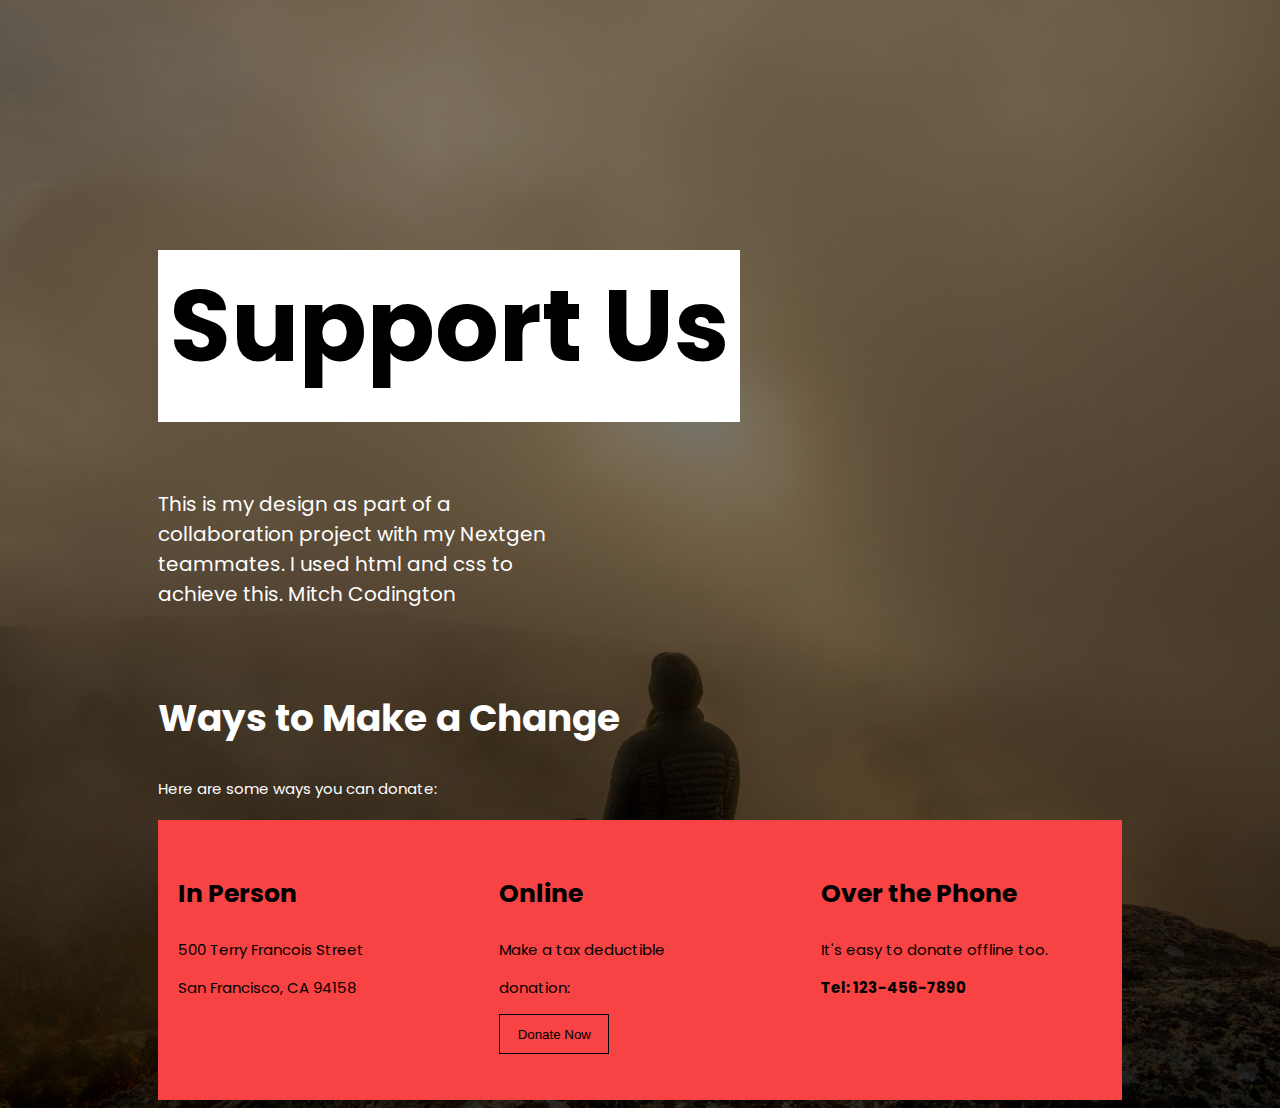
<file: index.html>
<!DOCTYPE html>
<html lang="en">
<head>
    <meta charset="UTF-8">
    <meta http-equiv="X-UA-Compatible" content="IE=edge">
    <meta name="viewport" content="width=device-width, initial-scale=1.0">
    <title>Donate</title>
    <link href="index.css" rel="stylesheet">
</head>
<!-- ############################################################################################### -->
<body>
    
        <h1>Support Us</h1>

<!-- .............................................................................................. -->
    <div class="text">
            <p id="text">This is my design as part of a collaboration 
                         project with my Nextgen teammates. I used html and css
                         to achieve this. Mitch Codington</p>
           
<!--..............................................................................................  -->
           
          <div class="mid">
               <h2>Ways to Make a Change</h2>
               <p>Here are some ways you can donate:</p>
           </div>

    </div>
    
<!--..............................................................................................  -->
   

   <div class="main">
        
        <div class="person"> 
            <h3 class="head">In Person</h3>
            <p>500 Terry Francois Street</p>
            <p>San Francisco, CA 94158</p>
        </div>
       
        
        <div class="online">
            <h3 class="head">Online</h3>
            <p>Make a tax deductible</p>
             <p>donation:</p>
            <button>Donate Now</button>
        </div>
        
        
        <div class="phone">
            <h3 class="head">Over the Phone</h3>
            <p>It's easy to donate offline too.</p>
                <p><strong>Tel: 123-456-7890</strong></p>
        </div>
       
    </div>  

</body>

<!--###########################################################################################  -->

</html>
</file>
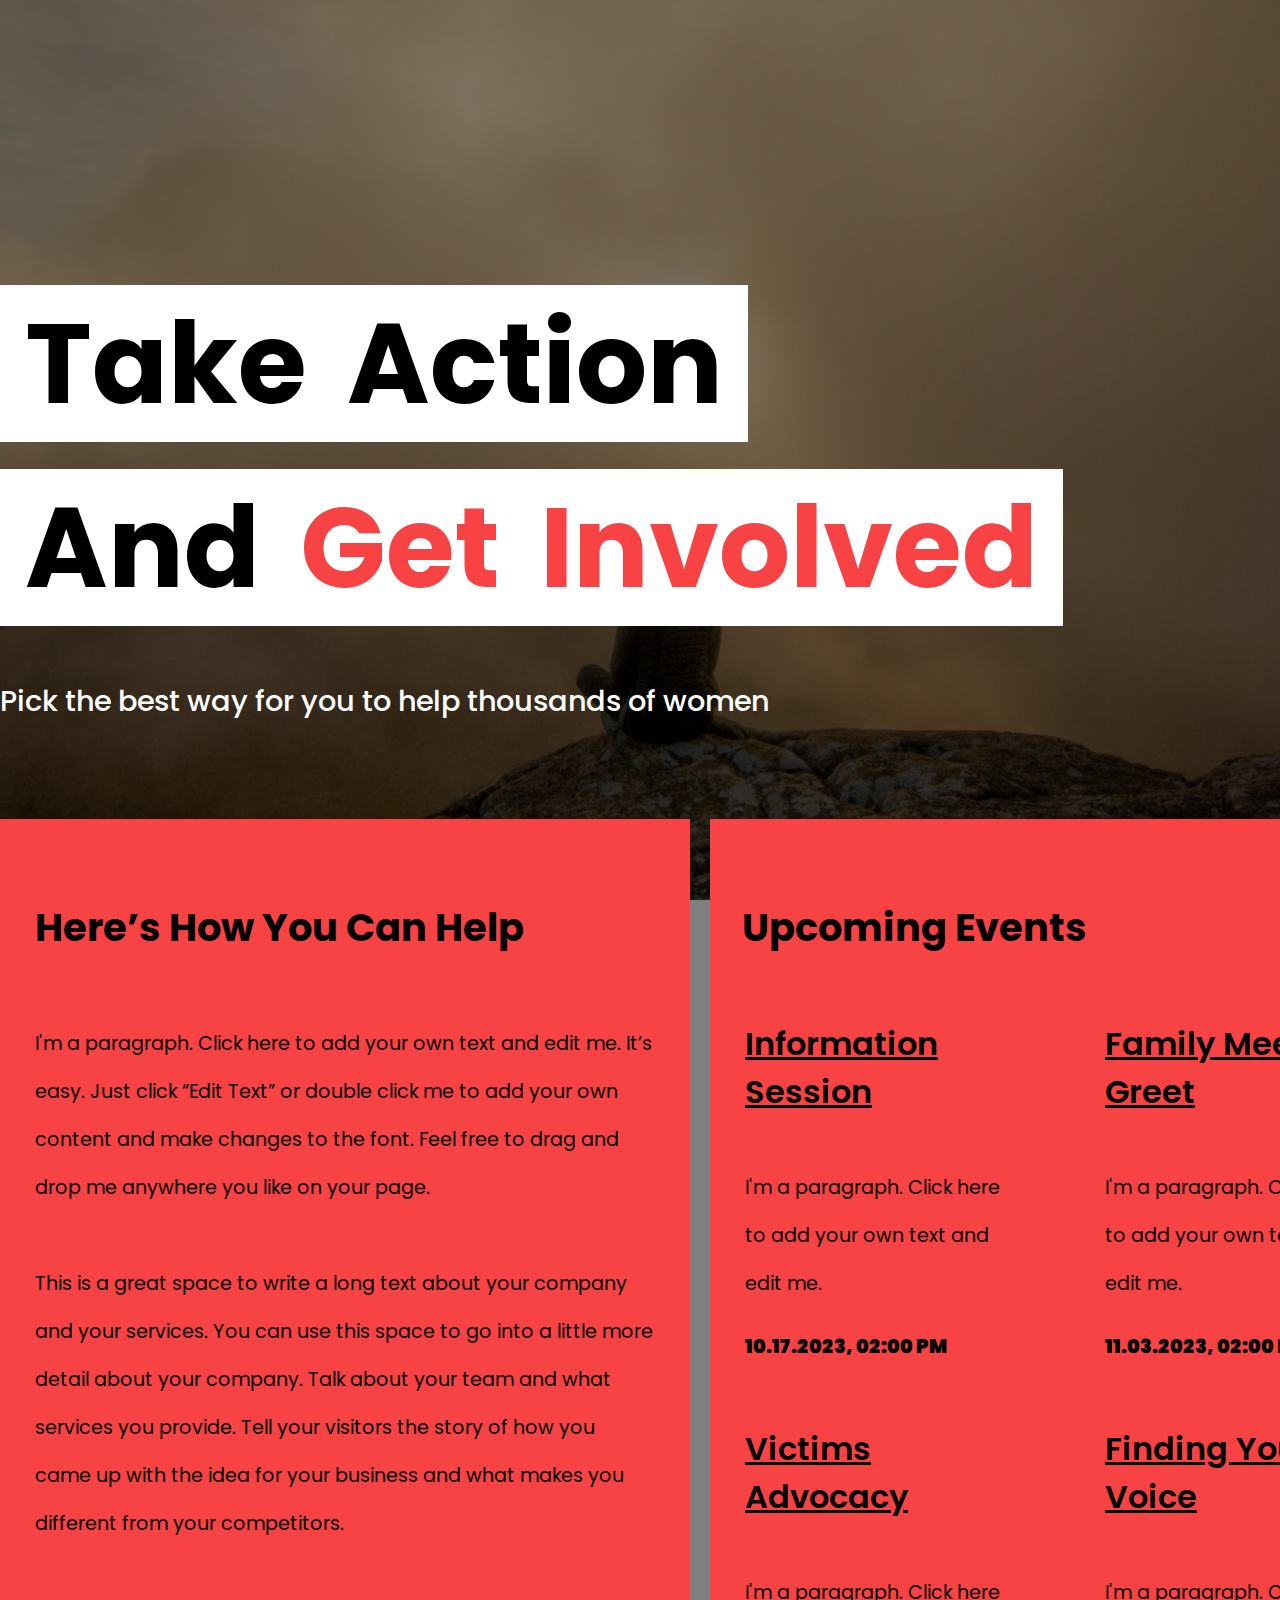
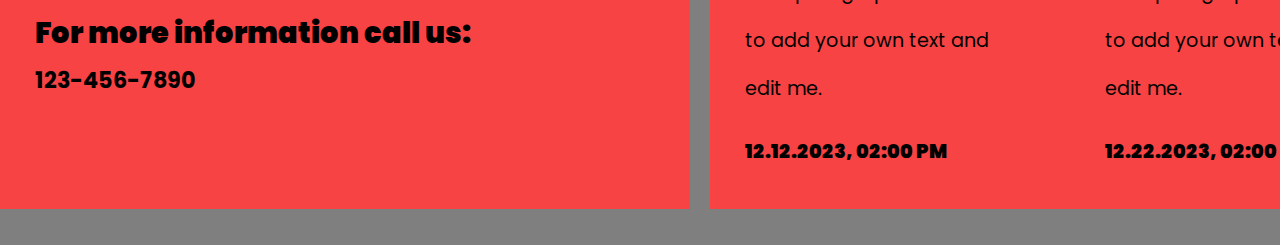
<file: Mcc_Grey-TakeAction/index.html>
<!DOCTYPE html>
<html lang="en">
<head>
    <meta charset="UTF-8">
    <meta http-equiv="X-UA-Compatible" content="IE=edge">
    <meta name="viewport" content="width=device-width, initial-scale=1.0">

    <!-- GOOGLE FONTS-->
    <link href="https://fonts.googleapis.com/css2?family=Poppins:wght@300;400;500;600;700&display=swap" rel="stylesheet">

    <!-- LINKING CSS-->
    <link rel="stylesheet" href="style.css">

    <title>Social NGO</title>
</head>
<body>
    

    <div class="content">
        <h1> <span class="textspan">Take Action </span> <br> </h1>
        <h2 class="header2"><span class="txspan">And </span><span id="txtspan">Get Involved</span></h2>
        <h3>Pick the best way for you to help thousands of women</h3>
    </div>
    <section>
    <div class="container1">
        <div class="content__body">
            <h2>Here’s How You Can Help</h2>
        <p class="par">I'm a paragraph. Click here to add your own text and edit me. It’s easy. Just click “Edit Text” or double click me to add your own content and make changes to the font. Feel free to drag and drop me anywhere you like on your page. <br><br>This is a great space to write a long text about your company and your services. You can use this space to go into a little more detail about your company. Talk about your team and what services you provide. Tell your visitors the story of how you came up with the idea for your business and what makes you different from your competitors.</p>
        <h3 class="reachout">For more information call us:</h3>
        <h4>123-456-7890</h4>
        </div>
    </div>
    <div class="container2">
        <h2>Upcoming Events</h2>
        <div class="left__right">
        <div class="left">
           <h3>Information Session</h3> 
           <p>I'm a paragraph. Click here to add your own text and edit me.</p>
           <h4>10.17.2023, 02:00 PM</h4>
           <h3>Victims Advocacy</h3>
           <p>I'm a paragraph. Click here to add your own text and edit me.</p>
           <h4>12.12.2023, 02:00 PM</h4>
        </div>
        <div class="right">
            <h3>Family Meet & Greet</h3> 
           <p>I'm a paragraph. Click here to add your own text and edit me.</p>
           <h4>11.03.2023, 02:00 PM</h4>
           <h3>Finding Your Voice</h3>
           <p>I'm a paragraph. Click here to add your own text and edit me.</p>
           <h4>12.22.2023, 02:00 PM</h4>
        </div>
    </div>
    </div>
</section>

<br>
<br>
</body>
</html>
</file>
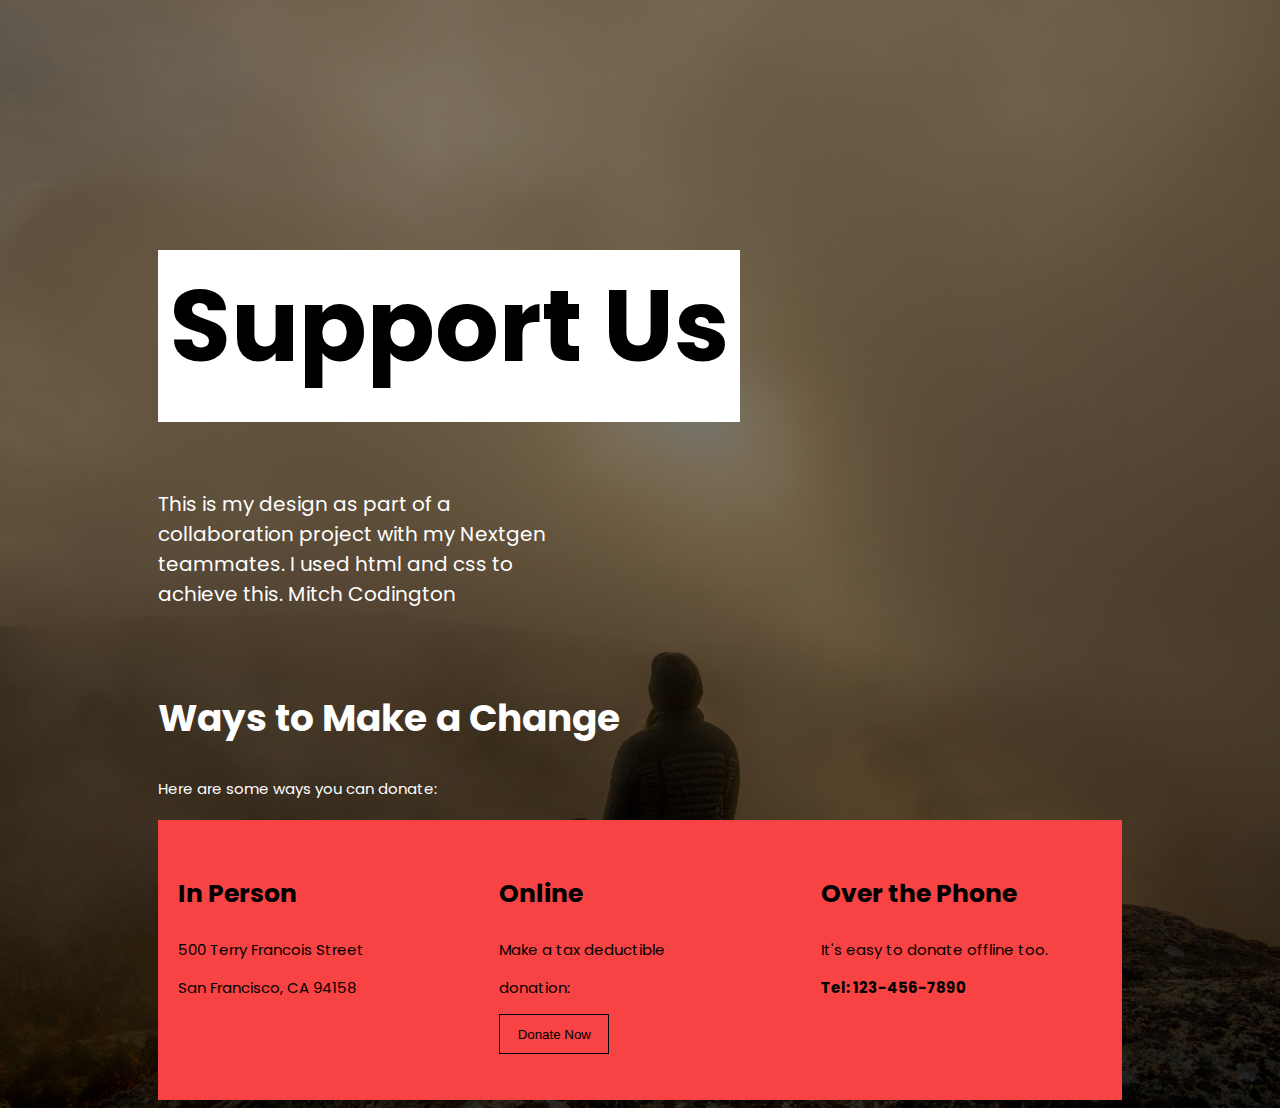
<file: donate.html>
<!DOCTYPE html>
<html lang="en">
<head>
    <meta charset="UTF-8">
    <meta http-equiv="X-UA-Compatible" content="IE=edge">
    <meta name="viewport" content="width=device-width, initial-scale=1.0">
    <title>Donate</title>
    <link href="index.css" rel="stylesheet">
</head>
<!-- ############################################################################################### -->
<body>
    
        <h1>Support Us</h1>

<!-- .............................................................................................. -->
    <div class="text">
            <p id="text">This is my design as part of a collaboration 
                         project with my Nextgen teammates. I used html and css
                         to achieve this. Mitch Codington</p>
           
<!--..............................................................................................  -->
           
          <div class="mid">
               <h2>Ways to Make a Change</h2>
               <p>Here are some ways you can donate:</p>
           </div>

    </div>
    
<!--..............................................................................................  -->
   

   <div class="main">
        
        <div class="person"> 
            <h3 class="head">In Person</h3>
            <p>500 Terry Francois Street</p>
            <p>San Francisco, CA 94158</p>
        </div>
       
        
        <div class="online">
            <h3 class="head">Online</h3>
            <p>Make a tax deductible</p>
             <p>donation:</p>
            <button>Donate Now</button>
        </div>
        
        
        <div class="phone">
            <h3 class="head">Over the Phone</h3>
            <p>It's easy to donate offline too.</p>
                <p><strong>Tel: 123-456-7890</strong></p>
        </div>
       
    </div>  

</body>

<!--###########################################################################################  -->

</html>
</file>
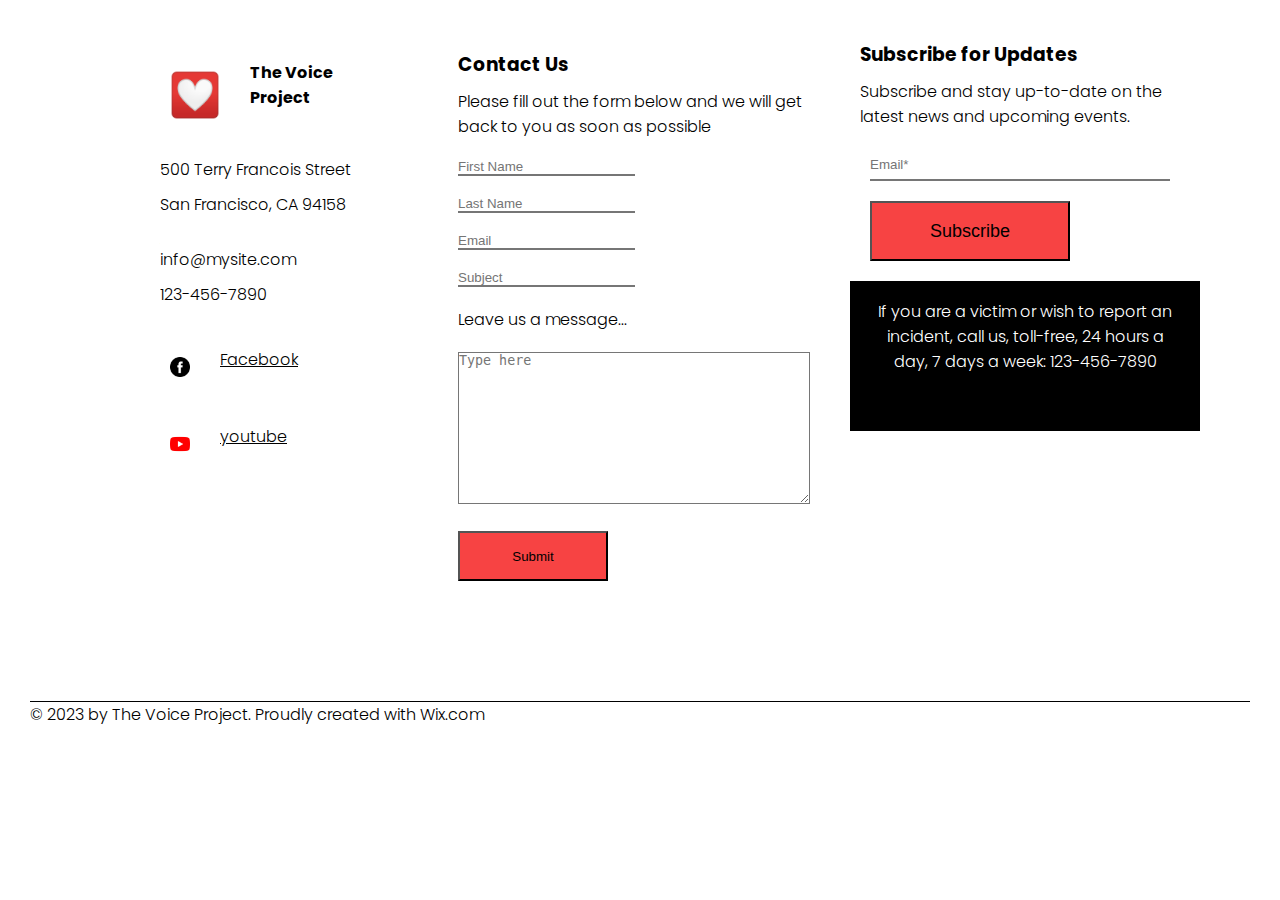
<file: contact-page/contact.html>
<!DOCTYPE html>
<html>
    <head>
        <meta charset="utf-8">
        <meta http-equiv="X-UA-Compatible" content="IE=edge">
        <title>Contact page</title>
        <meta name="description" content="">
        <meta name="viewport" content="width=device-width, initial-scale=1">
        <link rel="stylesheet" href="contactstyle.css">
    </head>
    <body>
        <div class="body-container">
            <div class="contact-page">
                <div class="voice-project">
                    <div class="contact-title">
                        <a href="" ><img src="heart1.png"></a>
                        <h4>The Voice Project</h4>
                    </div>
                    <div class="address">
                        <p>500 Terry Francois Street</p>
                        <p>San Francisco, CA 94158</p>
                    </div>
                    <div class="contact">                        
                        <p>info@mysite.com</p>
                        <p>123-456-7890</p>
                    </div>
                    <div class="social-handle">
                        <p><a href="https://facebook.com"><img src="facebook.png" alt="facebook logo"></a>
                        <a href="https://facebook.com">Facebook</a></p>
                        <p1><a href="https://youtube.com"><img src="youtube.png" alt="youtube logo"></a>
                        <a href="https://youtube.com">youtube</a></p1>
                    </div>
                </div>
                <div class="contact-form">
                    <div class="_conatact-us">
                        <h3>Contact Us</h3>
                    </div>
                    <div class="instruction">
                        <p>Please fill out the form below and we will get back to you as soon as possible</p>
                    </div>
                    <form action="https://formsubmit.co/0f181c2d8d26d24bd2072e3b9d3365f1" method="POST">
                        <input type="text" name="FName" placeholder="First Name" required>
                        <input type="text" name="LName" placeholder="Last Name" required>
                        <input type="text" name="Email" placeholder="Email" required>
                        <input type="text" name="Subject" placeholder="Subject" required>
                        <p>Leave us a message...</p>
                        <textarea name="Message" placeholder="Type here" required></textarea>
                        <button type="submit">Submit</button>
                    </form>
                </div>
                <div class="subscribe">
                    <div class="colon-info">
                        <h3>Subscribe for Updates</h3>
                    </div>
                    <div class="sub-info">
                        <p>Subscribe and stay up-to-​date on the latest news and upcoming events.</p>
                    </div>
                    <div class="enter-mail">
                        <form action="#" method="POST">
                            <input type="text" name="email" placeholder="Email*" required>
                            <button type="submit">Subscribe</button>
                        </form>
                    </div>
                    <div class="helper">
                        <P>If you are a victim or wish to report an incident, call us, toll-free, 24 hours a day, 7 days a week: 123-456-7890</p>
                    </div>

                </div>
            </div>
        </div>
        <div class="footer">
            <p>© 2023 by The Voice Project. Proudly created with Wix.com</p>
        </div>
        
        
    </body>
</html>
</file>
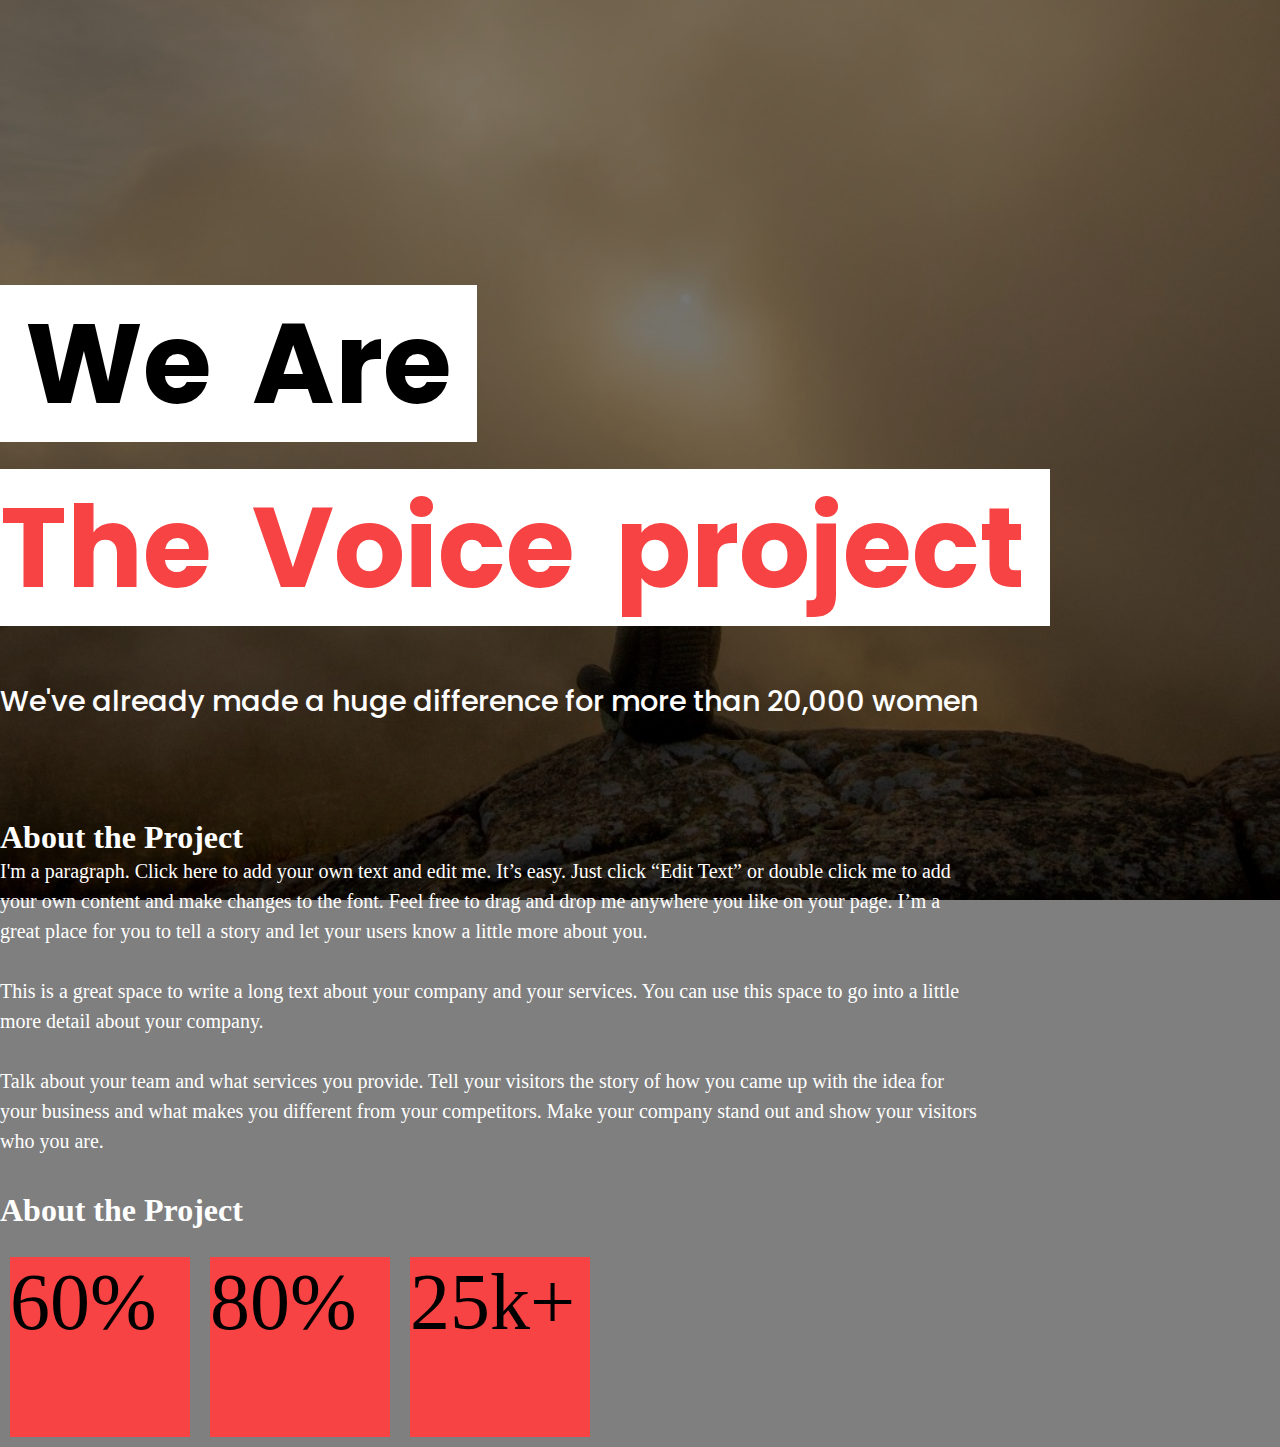
<file: The project/project.html>
<!DOCTYPE html>
<html lang="en">
<head>
    <meta charset="UTF-8">
    <meta http-equiv="X-UA-Compatible" content="IE=edge">
    <meta name="viewport" content="width=device-width, initial-scale=1.0">

    <!-- GOOGLE FONTS-->
    <link href="https://fonts.googleapis.com/css2?family=Poppins:wght@300;400;500;600;700&display=swap" rel="stylesheet">

    <!-- LINKING CSS-->
    <link rel="stylesheet" href="HomePageStyling.css">

    <title>WIX WEBSITE</title>
</head>
<body>
    
    <!--===== THE PROJECT SECTION =======-->
    <div class="content">
        <h1> <span class="textspan">We Are </span> <br> </h1>
        <h2 class="header2"><span id="txtspan">The Voice project</span></h2>
        <h3>We've already made a huge difference for more than 20,000 women</h3>
    </div>
    
    <div class="container">
        <div class="columns">
            <div class="card">
            <h1>About the Project</h1>
            <p class="par1">I'm a paragraph. Click here to add your own text and edit me. It’s easy. Just click “Edit Text” or double click me to add your own content and make changes to the font. Feel free to drag and drop me anywhere you like on your page. I’m a great place for you to tell a story and let your users know a little more about you.<br> <br>

            This is a great space to write a long text about your company and your services. You can use this space to go into a little more detail about your company.<br> <br>
            
            Talk about your team and what services you provide. Tell your visitors the story of how you came up with the idea for your business and what makes you different from your competitors. Make your company stand out and show your visitors who you are.</p>
        </div>
        </div> <br> <br>

        <div class="columns">
            <div class="card">
            <h1>About the Project</h1> <br>
            <p class="par2">60%</p>
            <p class="par2">80% <br> <br> </p>
            <p class="par2">25k+</p>   
        </div>
        </div> 
    </div>
</body>
</html>
</file>
<file: index.css>
@import url('https://fonts.googleapis.com/css2?family=Poppins&family=Righteous&display=swap');



/* #################################################################### */

html { background-image: linear-gradient( rgba(0, 0, 0, 0.5),
       rgba(0, 0, 0, 0.5) ),url("opt.2.jpg");
       background-size: cover;
       background-position: center;
       margin:0px;
       background-position: center;
       background-repeat: no-repeat;
       background-size: cover;
       font-family: poppins;}

/* ................................................................... */
     
h1 {  border: solid white 1px;
      background: white;
      width: 580px;
      text-align: center;
      font-size: 100px;
      font-weight: bold;
      padding-bottom: 20px;
      margin-left: 150px;
      margin-top: 250px; }

/* .................................................................. */
     
h2 {  font-weight: bold;}

/* .................................................................. */

p  {  font-size: 15px;}

/* .................................................................. */

.text{ color: white; font-size: 25px;}

/* ................................................................. */

#text {font-size: 20px; margin-left: 150px; margin-right: 700px;}

/* ................................................................ */

.mid {margin-left: 150px; padding-top: 30px;}

/* ............................................................... */

#ways {font-weight: bold;}

/* ............................................................... */

.head {font-weight: bold;font-size: 25px;}

/* .............................................................. */

.person { width: 315px;
          height: 250px;
          padding-top: 30px;
          background: rgb(247, 67, 67);
          margin-left: 150px;
          padding-left: 20px;}

/* ............................................................... */
       
.online { width: 315px;
          height: 250px;
          padding-top: 30px;
          background: rgb(247, 67, 67);
          padding-left: 20px;}

 /* ............................................................. */

 .phone { width: 315px;
         height: 250px;
         padding-top: 30px;
         background: rgb(247, 67, 67);
         padding-left: 20px;}

/* .............................................................. */

.main { display: flex;
        justify-content: space-between;
        margin-right: 150px;
        margin-top: 20px;
        text-align: left;}

/* ............................................................. */

button { height:40px ;
         width: 110px;
         text-align: center;
         background-color: transparent;
         border: solid 1px;}

/* ############################################################# */
</file>
<file: Mcc_Grey-TakeAction/style.css>
* {
    margin: 0;
    padding: 0;
    box-sizing: border-box;
}

body {
    background:rgba(0, 0, 0, 0.5) url(./img/opt.2.jpg) fixed center;
    background-blend-mode: darken;
    background-size: cover;
}
.content {
    width: 1400px;
    height: auto;
    margin: auto;
    position: relative;
}

.content .par {
    font-family: sans-serif;
    line-height: 30px;
    padding-bottom: 25px;
}


.content h1 {
    font-family: 'Poppins', sans-serif;
    font-size: 7rem;
    color: black;
    word-spacing: 1rem;
    font-weight: 700;
    margin-top: 20%;
}

.content h1 .textspan {
    background-color: white;
    padding: 0 25px;
}

.content .header2 #txtspan {
    background-color: white;
    padding: 0 25px 0 0;
    font-weight: 700;
    
}

.content .header2 .txspan {
    color: black;
    background: white;
    padding: 0 0 0 25px;
}

.content .header2 {
    font-family: 'Poppins', sans-serif;
    font-size: 7rem;
    word-spacing: 1rem;
    color: rgba(247, 67, 67);
    font-weight: 700;
    margin-top: 1rem;
    margin-bottom: 3rem;
}

h3 {
    font-size: 1.8rem;
    font-weight: 500;
    margin-bottom: 6rem;
    font-family: 'Poppins', sans-serif;
    color: white;
}

section {
    width: 1400px;
    height: auto;
    margin: auto;
    position: relative;
    display: grid;
    grid-template-columns: 690px 690px;
    justify-content: space-between;
}

.container1 {
    background: rgb(247, 67, 67);
}

.content__body {
    width: 620px;
    margin: auto;
}

h2 {
    font-size: 2.4rem;
    font-family: 'Poppins', sans-serif;
    margin-top: 5rem;
}

.par {
    font-family: 'Poppins', sans-serif;
    margin-top: 4rem;
    line-height: 3rem;
    font-size: 1.2rem;
}

.reachout {
    margin-top: 4rem;
    color: black;
    font-weight: 900;
    margin-bottom: 0.5rem ;
}

h4 {
    font-size: 1.4rem;
    font-family: 'Poppins', sans-serif;
    margin-bottom: 7rem;
}
.container2 {
    background: rgb(247, 67, 67); 
}

.container2 h2 {
    margin-left: 2rem;
}

.left__right {
    width: 620px;
    margin: auto;
    font-size: 3rem;
    display: grid;
    grid-template-columns: 260px 260px;
    justify-content: space-between;
    
}

.left__right h3 {
    font-size: 2rem;
    font-weight: 600;
    margin-top: 4rem;
    margin-bottom: 2rem;
    color: black;
    text-decoration: underline;
}

.left__right p {
    font-family: 'Poppins', sans-serif;
    margin-top: 3rem;
    line-height: 3rem;
    font-size: 1.2rem;
}

.left__right h4 {
    font-size: 1.2rem;
    margin-top: 1.5rem;
    margin-bottom: 2.5rem;
    font-weight: 900;
}
</file>
<file: contact-page/contactstyle.css>
@import url('https://fonts.googleapis.com/css2?family=Poppins:wght@300&display=swap');

*{
    margin: 10px;
    padding: 0px;

}
body{
    /*background-image: url(Background.jpeg);
    background-image: linear-gradient(rgba(0,0,0,0.5));*/
    font-family: "Poppins";
    font-weight: 300;
}
/*styling for the web body-content*/
.body-container{
    display: grid;
    grid-template-columns: 1fr;
}

.contact-page{
    display:grid;
    grid-template-columns: 1fr 1fr 1fr;
    justify-content: center;
    align-content: center;
    margin-left: 40px;
    margin-right: 40px;
}
/*styling for the left fraction of the page body*/
.voice-project{
    justify-content: center;
    margin-left: 70px;
    margin-right: 40px;
}
.contact-title {
    display: flex;
    align-items:top;
    padding: 0px;
    border-top: 5px;
    border-bottom: 80%;
}
.contact-title a img{
    height: 50px;
    width:50px;
    border-left: 0px;
    border-top: 0%;
}
.contact-title h4{
   align-content: left;
   display: flex;
   border-right: 200px;
}

.address{
    margin-bottom: 30px;
}
.contact{
    margin-bottom: 30px;
}
.social-handle{
    margin-left: 0px;
}
.social-handle{
    display:block;
    align-content: left; 
}
.social-handle p{
    display: flex;
    justify-content: left;
}
.social-handle > p > a > img{
    height: 20px;
    width: 20px;
}
.social-handle > p > a{
    color: black;
}
.social-handle p1{
    display: flex;
    justify-content: left;
}
.social-handle > p1 > a > img{
    height: 20px;
    width: 20px;
}
.social-handle > p1 > a{
    color: black;
}
/*styling for the contact form, middle fraction of the web page*/
.contact-form > form > input{
    background: transparent;
    border-top: transparent;
    border-left: transparent;
    border-right: transparent;
}
.contact-form > form > input:hover{
    border-color: black;
    margin: black;

}
.contact-form > form > textarea{
    height: 150px;
    width: 350px;
    background: transparent;
}
.contact-form > form > textarea:hover{
    border-color: black;
    

}
.contact-form > form > button{
    width: 150px;
    height: 50px;
    background-color: rgb(247,67,67);
    border-color: black;
    font: bold;
}

/*styling for the right fraction of the web page*/
.subscribe{
    display: block;
    margin: 0px;
}
.enter-mail > form > input{
    background: transparent;
    border-top: transparent;
    border-left: transparent;
    border-right: transparent;
    width: 300px;
    height: 30px;
}
.enter-mail > form > input:hover{
        border-color: black;
        margin: black;
}
.enter-mail > form > button{
    width: 200px;
    height: 60px;
    background-color: rgb(247,67,67);
    border-color: black;
    align-content: left;
    font-size: large;
}
.helper{
    background-color:black;
    color:white;
    height: 150px;
    width: 350px;
}
.helper p{
    text-align: center;
    justify-content: center;
    border-top: 20px;
    border-bottom: 20px;
    padding: 5%;
}
.footer{
    margin-top: 80px;
}
.footer p{
    margin: auto;
    border-top: 1px solid black;
}
</file>
<file: The project/HomePageStyling.css>
* {
        margin: 0;
        padding: 0;
        box-sizing: border-box;
    }

















    

    /* ==========STYLING FOR TAKE ACTION ============== */
    body {
        background:rgba(0, 0, 0, 0.5) url(Background.jpeg) fixed center;
        background-blend-mode: darken;
        background-size: cover;
    }
    .content {
        width: 1400px;
        height: auto;
        margin: auto;
        position: relative;
    }
    
    .content .par {
        font-family: sans-serif;
        line-height: 30px;
        padding-bottom: 25px;
    }
    
    
    .content h1 {
        font-family: 'Poppins', sans-serif;
        font-size: 7rem;
        color: black;
        word-spacing: 1rem;
        font-weight: 700;
        margin-top: 20%;
    }
    
    .content h1 .textspan {
        background-color: white;
        padding: 0 25px;
    }
    
    .content .header2 #txtspan {
        background-color: white;
        padding: 0 25px 0 0;
        font-weight: 700;
        
    }
    
    .content .header2 .txspan {
        color: black;
        background: white;
        padding: 0 0 0 25px;
    }
    
    .content .header2 {
        font-family: 'Poppins', sans-serif;
        font-size: 7rem;
        word-spacing: 1rem;
        color: rgba(247, 67, 67);
        font-weight: 700;
        margin-top: 1rem;
        margin-bottom: 3rem;
    }
    
    h3 {
        font-size: 1.8rem;
        font-weight: 500;
        margin-bottom: 6rem;
        font-family: 'Poppins', sans-serif;
        color: white;
    }
    
    section {
        width: 1400px;
        height: auto;
        margin: auto;
        position: relative;
        display: grid;
        grid-template-columns: 690px 690px;
        justify-content: space-between;
    }
    
    .container1 {
        background: rgb(247, 67, 67);
    }
    
    .content__body {
        width: 620px;
        margin: auto;
    }
    
    h2 {
        font-size: 2.4rem;
        font-family: 'Poppins', sans-serif;
        margin-top: 5rem;
    }
    
    .par {
        font-family: 'Poppins', sans-serif;
        margin-top: 4rem;
        line-height: 3rem;
        font-size: 1.2rem;
    }
    
    .reachout {
        margin-top: 4rem;
        color: black;
        font-weight: 900;
        margin-bottom: 0.5rem ;
    }
    
    h4 {
        font-size: 1.4rem;
        font-family: 'Poppins', sans-serif;
        margin-bottom: 7rem;
    }
    .container2 {
        background: rgb(247, 67, 67); 
    }
    
    .container2 h2 {
        margin-left: 2rem;
    }
    
    .left__right {
        width: 620px;
        margin: auto;
        font-size: 3rem;
        display: grid;
        grid-template-columns: 260px 260px;
        justify-content: space-between;
        
    }
    
    .left__right h3 {
        font-size: 2rem;
        font-weight: 600;
        margin-top: 4rem;
        margin-bottom: 2rem;
        color: black;
        text-decoration: underline;
    }
    
    .left__right p {
        font-family: 'Poppins', sans-serif;
        margin-top: 3rem;
        line-height: 3rem;
        font-size: 1.2rem;
    }
    
    .left__right h4 {
        font-size: 1.2rem;
        margin-top: 1.5rem;
        margin-bottom: 2.5rem;
        font-weight: 900;
    }
    h1{
        color: #fff;
      }
    .par1 {
        color: #fff;
        font-size: 20px;
        font-style: bold;
        line-height: 1.5em;
        margin-right: 300px;
    }
    .par2{
        background-color: rgb(247, 67, 67);
        height: 180px;
        width: 180px;
        float: left;
        margin: 10px;
        font-size: 80px;
        font-family: 'Times New Roman', Times, serif;
    }
</file>
